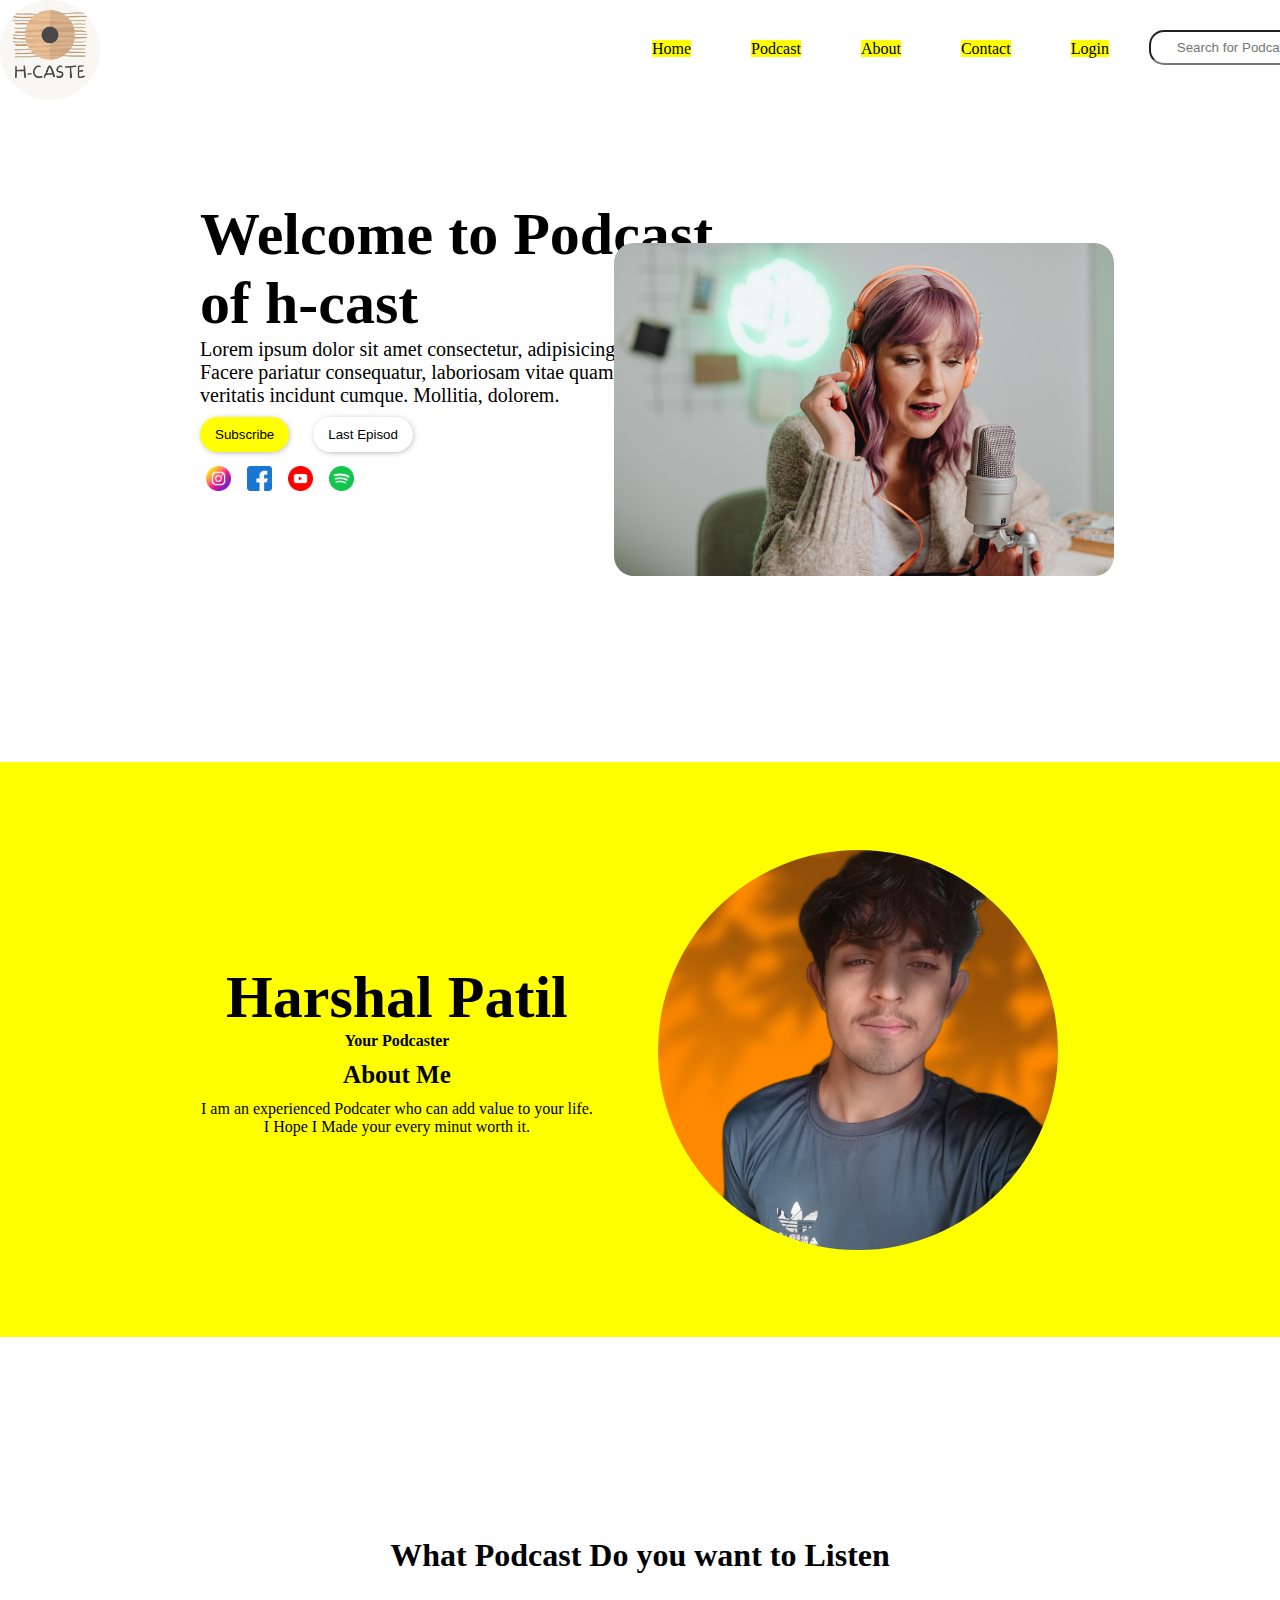
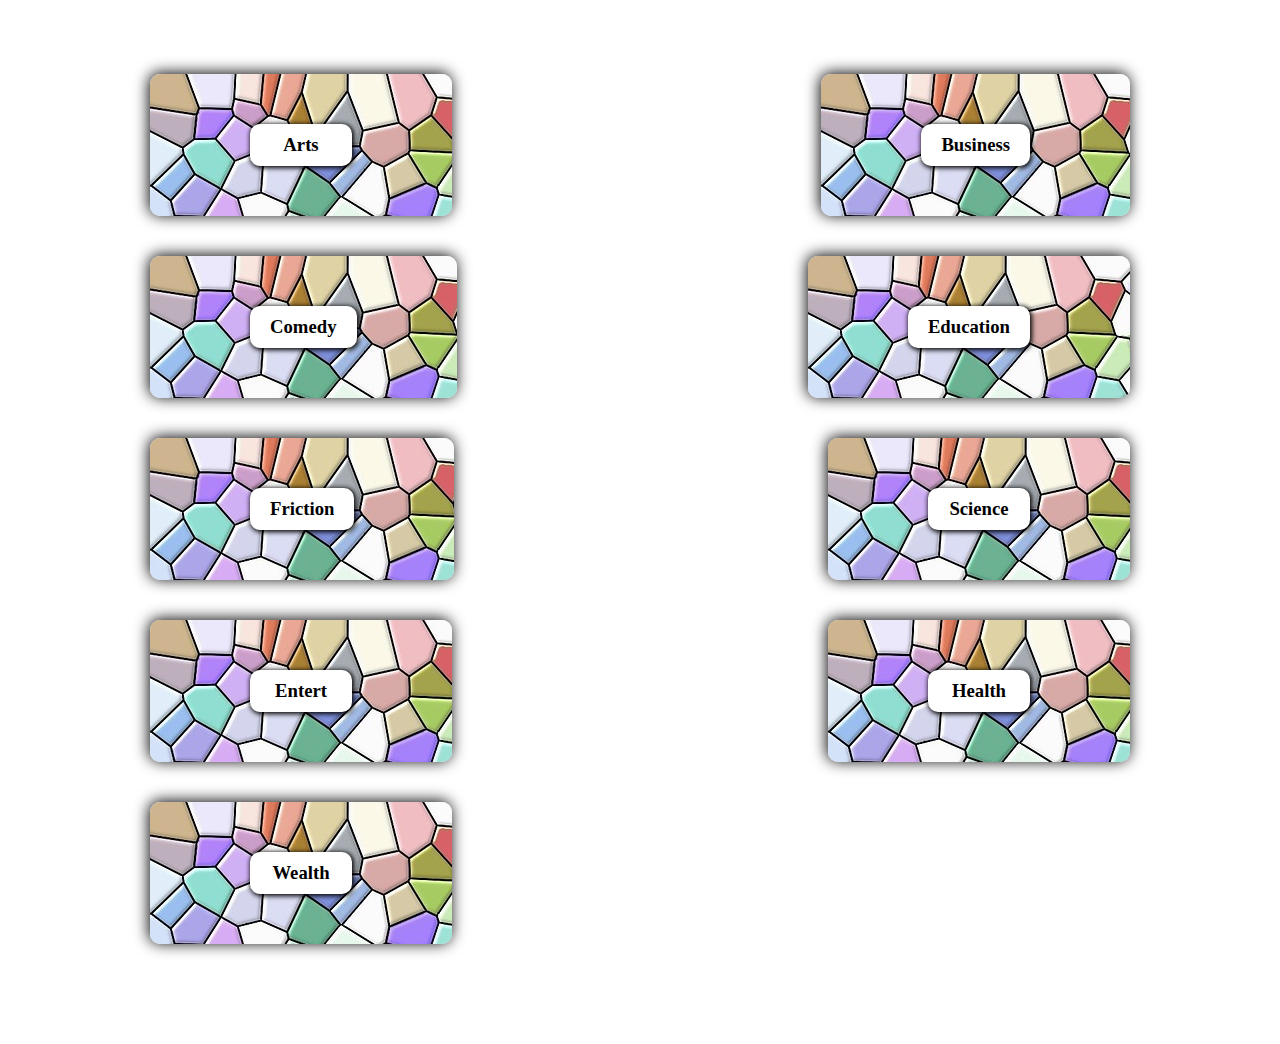
<file: PodCast Web/index.html>
<html lang="en">

<head>
    <meta charset="UTF-8">
    <meta http-equiv="X-UA-Compatible" content="IE=edge">
    <meta name="viewport" content="width=device-width, initial-scale=1.0">
    <title>H-Caste</title>
    <link rel="stylesheet" href="style.css">
</head>
<body>
    <div class="navigation">
        <div>
            <img class="logo" src="img/logo.png">
        </div>
        <nav>
            <ul>

                <li class="firstli"><a href="index.html">Home</a></li>
                <li><a href="podcast.html">Podcast</a></li>
                <li><a href="about.html">About</a></li>
                <li><a href="contact.html">Contact</a></li>
                <li><a href="login.html">Login</a></li>
            </ul>
            <input class="in_nav" type="text" placeholder="       Search for Podcast">
        </nav>
    </div>

    <!-- Container 01 -->
    <div class="container01">
        <div class="cont1text">
            <h1>Welcome to Podcast <br> of h-cast</h1>
            <p>Lorem ipsum dolor sit amet consectetur, adipisicing elit. <br> Facere pariatur consequatur, laboriosam vitae quam quasi <br> veritatis incidunt cumque. Mollitia, dolorem.</p>
            <button class="but1">Subscribe</button>
            <button class="but2">Last Episod</button>
        </div>
        <div class="cont1img">
            <img class="cont1imgc" src="img/pogo.jpg">
        </div>
        <div class="socialicon">
            <img src="img/instagram.png">
            <img src="img/facebook.png">
            <img src="img/youtube.png">
            <img src="img/spotify.png">
        </div>
    </div>
    <!-- Container 02 -->
    <div class="container02">
        <div class="cont01txt">
            <h2>Harshal Patil</h2>
            <h4>Your Podcaster</h4>
            <h3>About Me</h3>
            <p>I am an experienced Podcater who can add value to your life. <br> I Hope I Made your every minut worth it.</p>
        </div>
        <img class="img_sec2" src="img/profile-pic (1).png">
    </div>
    <!-- Container 03 -->
    <div class="container03">
        <h1>What Podcast Do you want to Listen</h1>
        <div class="cont3pod"> <!--Box-Model-->
            <div class="pod">
                <h3>Arts</h3>
            </div>
            <div class="pod">
                <h3>Business</h3>
            </div>
            <div class="pod">
                <h3> Comedy </h3>
            </div>
            <div class="pod">
                <h3>Education</h3>
            </div>
            <div class="pod">
                <h3>Friction</h3>
            </div>
            <div class="pod">
                <h3>Science</h3>
            </div>
            <div class="pod">
                <h3>Entert</h3>
            </div>
            <div class="pod">
                <h3>Health</h3>
            </div>
            <div class="pod">
                <h3>Wealth</h3>
            </div>
        </div>
    </div>
</body>
</html>
</file>
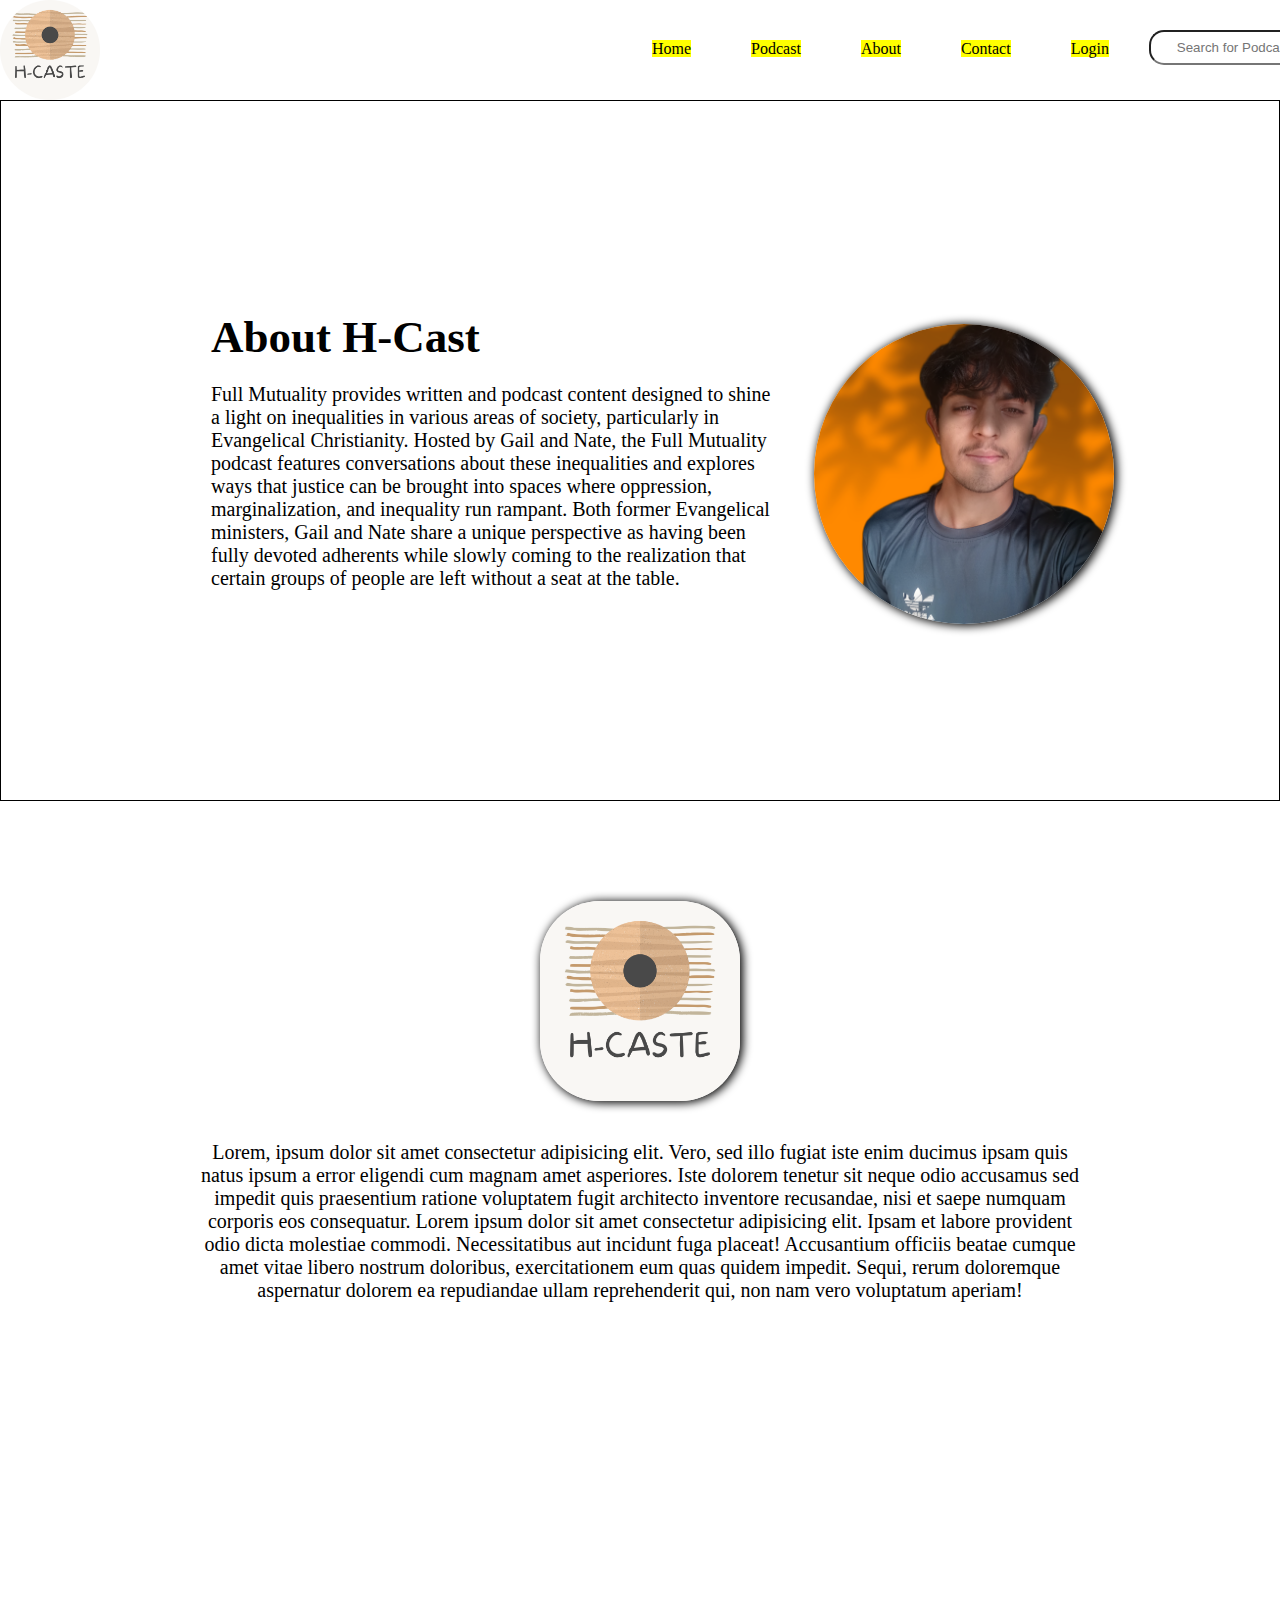
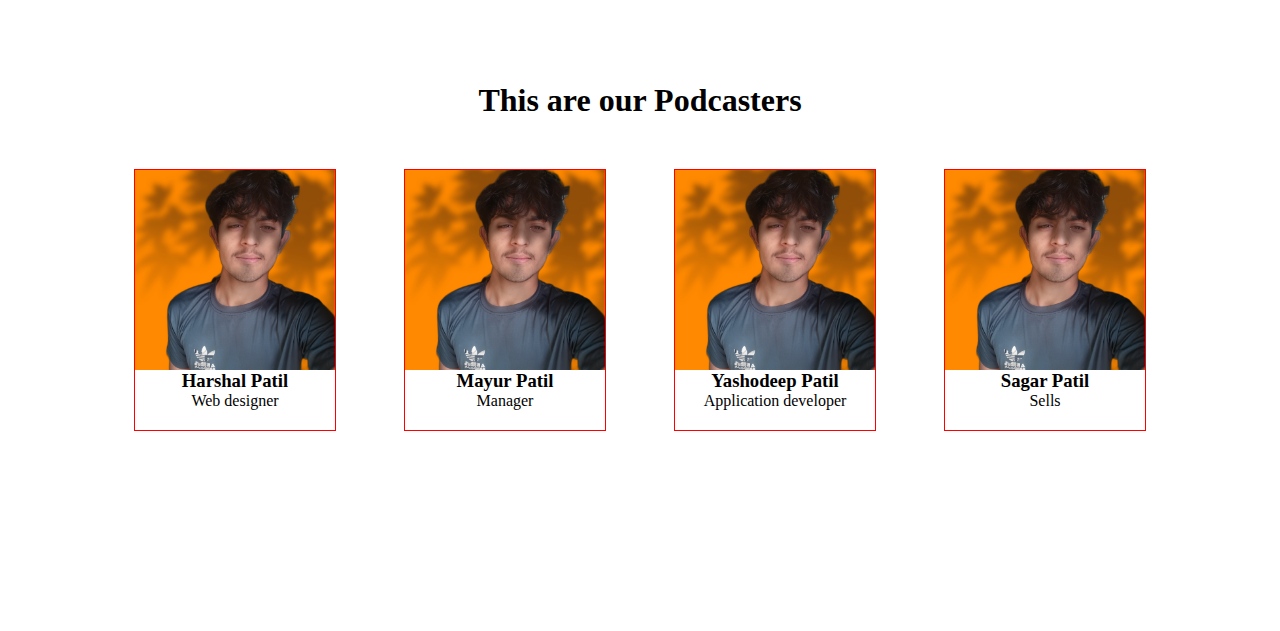
<file: PodCast Web/about.html>
<html lang="en">
<head>
    <meta charset="UTF-8">
    <meta http-equiv="X-UA-Compatible" content="IE=edge">
    <meta name="viewport" content="width=device-width, initial-scale=1.0">
    <title>About</title>
    <link rel="stylesheet" href="about.css">
</head>
<body>
    <!-- navigation -->
    <div class="navigation">
        <div>
            <img class="logo" src="img/logo.png">
        </div>
        <nav>
            <ul>

                <li><a href="index.html">Home</a></li>
                <li><a href="podcast.html">Podcast</a></li>
                <li><a href="about.html">About</a></li>
                <li><a href="contact.html">Contact</a></li>
                <li><a href="login.html">Login</a></li>
            </ul>
            <input class="in_nav" type="text" placeholder="       Search for Podcast">
        </nav>
    </div>

    <!-- Container 01 -->
    <div class="container01">
        <h1>About H-Cast</h1>
        <p>Full Mutuality provides written and podcast content designed to shine a light on inequalities in various areas of society, particularly in Evangelical Christianity. Hosted by Gail and Nate, the Full Mutuality podcast features conversations about these inequalities and explores ways that justice can be brought into spaces where oppression, marginalization, and inequality run rampant.

            Both former Evangelical ministers, Gail and Nate share a unique perspective as having been fully devoted adherents while slowly coming to the realization that certain groups of people are left without a seat at the table. </p>
            <img src="img/profile-pic (1).png" alt="">
    </div>
    <!-- container 02 -->
    <div class="container02">
        <img src="img/logo.png">
        <h2></h2>
        <p>Lorem, ipsum dolor sit amet consectetur adipisicing elit. Vero, sed illo fugiat iste enim ducimus ipsam quis natus ipsum a error eligendi cum magnam amet asperiores. Iste dolorem tenetur sit neque odio accusamus sed impedit quis praesentium ratione voluptatem fugit architecto inventore recusandae, nisi et saepe numquam corporis eos consequatur.
            Lorem ipsum dolor sit amet consectetur adipisicing elit. Ipsam et labore provident odio dicta molestiae commodi. Necessitatibus aut incidunt fuga placeat! Accusantium officiis beatae cumque amet vitae libero nostrum doloribus, exercitationem eum quas quidem impedit. Sequi, rerum doloremque aspernatur dolorem ea repudiandae ullam reprehenderit qui, non nam vero voluptatum aperiam!
        </p>
    </div>
    <!-- container03 -->
    <div class="container03">
        <h1>This are our Podcasters</h1>
        <div class="cont03">

        <div class="podil">
            <img src="img/profile-pic (1).png">
            <h3>Harshal Patil</h3>
            <p>Web designer</p>
        </div>
        <div class="podil">
            <img src="img/profile-pic (1).png">
            <h3>Mayur Patil</h3>
            <p>Manager</p>
        </div>
        <div class="podil">
            <img src="img/profile-pic (1).png">
            <h3>Yashodeep Patil</h3>
            <p>Application developer</p>
        </div>
        <div class="podil">
            <img src="img/profile-pic (1).png">
            <h3>Sagar Patil</h3>
            <p>Sells</p>
        </div>
      </div>        

    </div>
</body>
</html>
</file>
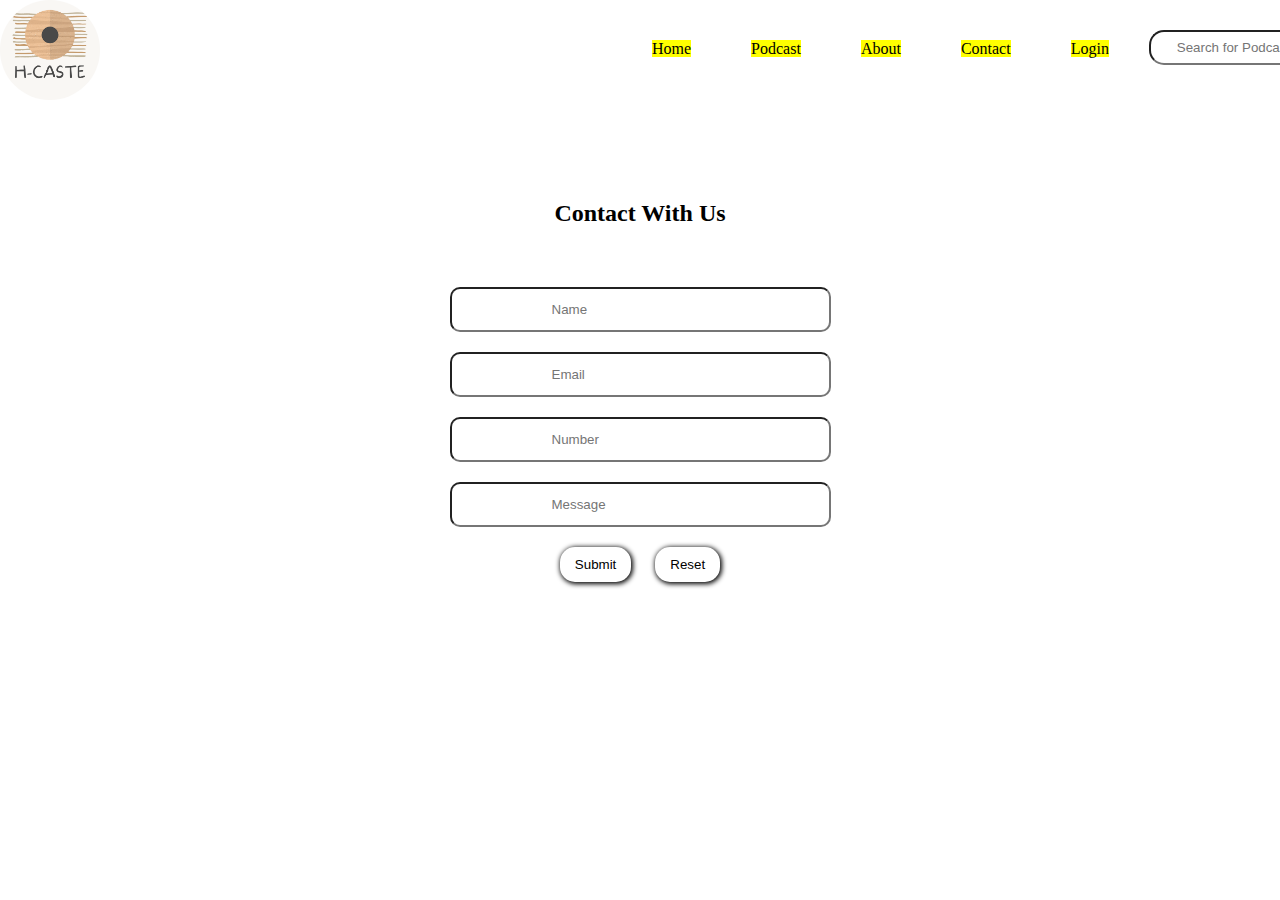
<file: PodCast Web/contact.html>
<html lang="en">
<head>
    <meta charset="UTF-8">
    <meta http-equiv="X-UA-Compatible" content="IE=edge">
    <meta name="viewport" content="width=device-width, initial-scale=1.0">
    <title>Contact</title>
    <link rel="stylesheet" href="contact.css">
</head>
<body>
    <div class="navigation">
        <div>
            <img class="logo" src="img/logo.png">
        </div>
        <nav>
            <ul>
    
                <li><a href="index.html">Home</a></li>
                <li><a href="#">Podcast</a></li>
                <li><a href="about.html">About</a></li>
                <li><a href="contact.html">Contact</a></li>
                <li><a href="login.html">Login</a></li>
            </ul>
            <input class="in_nav" type="text" placeholder="       Search for Podcast">
        </nav>
    </div>
    <div class="contact">
        <h2>Contact With Us</h2>
        <form>
            <input type="text" placeholder="Name"><br>
            <input type="Email" placeholder="Email"><br>
            <input type="Number" placeholder="Number"><br>
            <input type="text" placeholder="Message"><br>
            <button>Submit</button>
            <button>Reset</button>
        </form>
    </div>
</body>
</html>
</file>
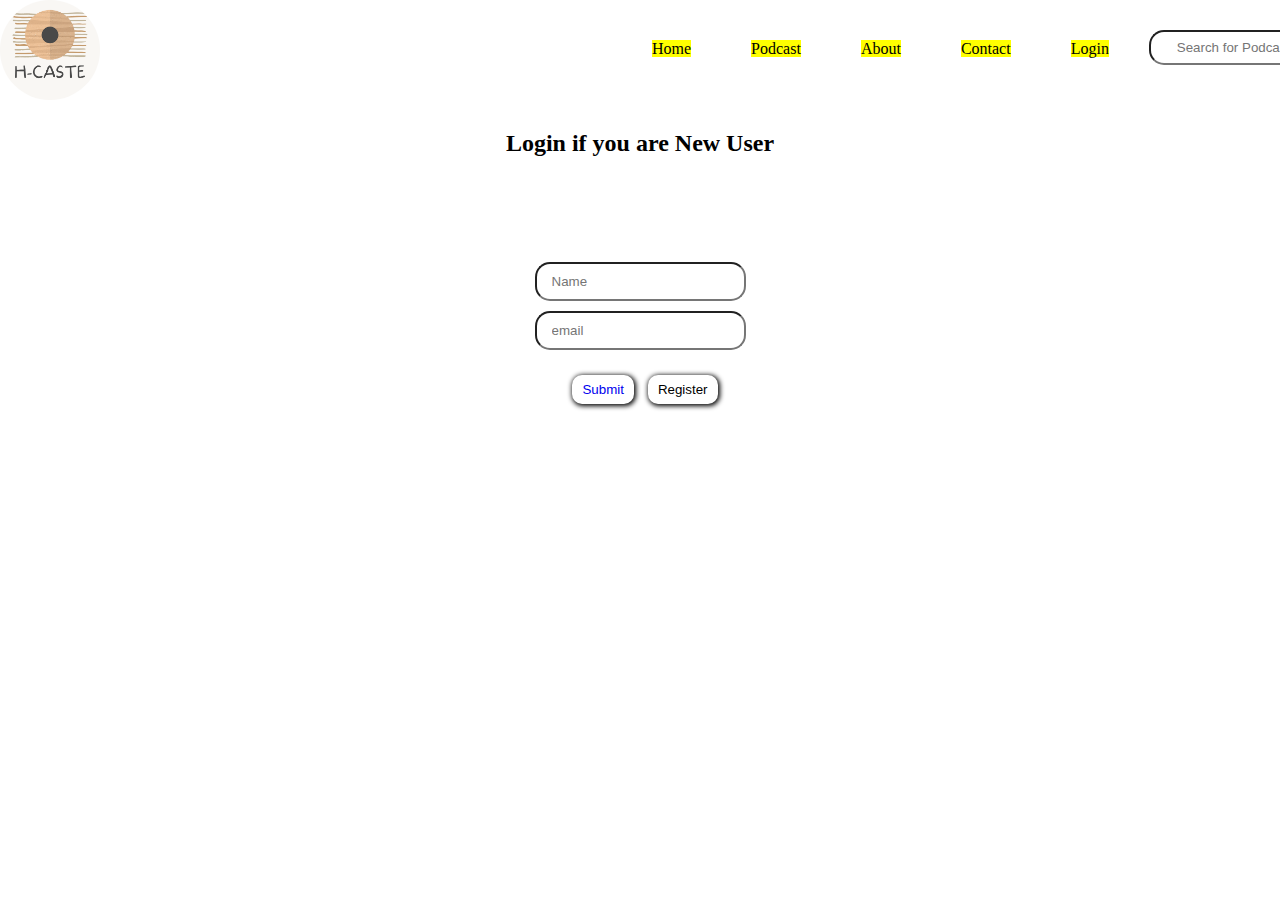
<file: PodCast Web/login.html>
<html lang="en">
<head>
    <meta charset="UTF-8">
    <meta http-equiv="X-UA-Compatible" content="IE=edge">
    <meta name="viewport" content="width=device-width, initial-scale=1.0">
    <title>Login</title>
    <link rel="stylesheet" href="login.css">
</head>
<body>
    <!-- Container -->
    <div class="navigation">
        <div>
            <img class="logo" src="img/logo.png">
        </div>
        <nav>
            <ul>

                <li><a href="index.html">Home</a></li>
                <li><a href="podcast.html">Podcast</a></li>
                <li><a href="about.html">About</a></li>
                <li><a href="contact.html">Contact</a></li>
                <li><a href="login.html">Login</a></li>
            </ul>
            <input class="in_nav" type="text" placeholder="       Search for Podcast">
        </nav>
    </div>
    <!-- container 01 -->
    <h2>Login if you are New User</h2>
    <div class="forml">
        <form action="index.html">
            <input type="text" placeholder="Name"> <br>
            <input type="email" placeholder="email"> <br>
            <button><a href="index.html">Submit</a></button>
            <button>Register</button>
        </form>
    </div>
</body>
</html>
</file>
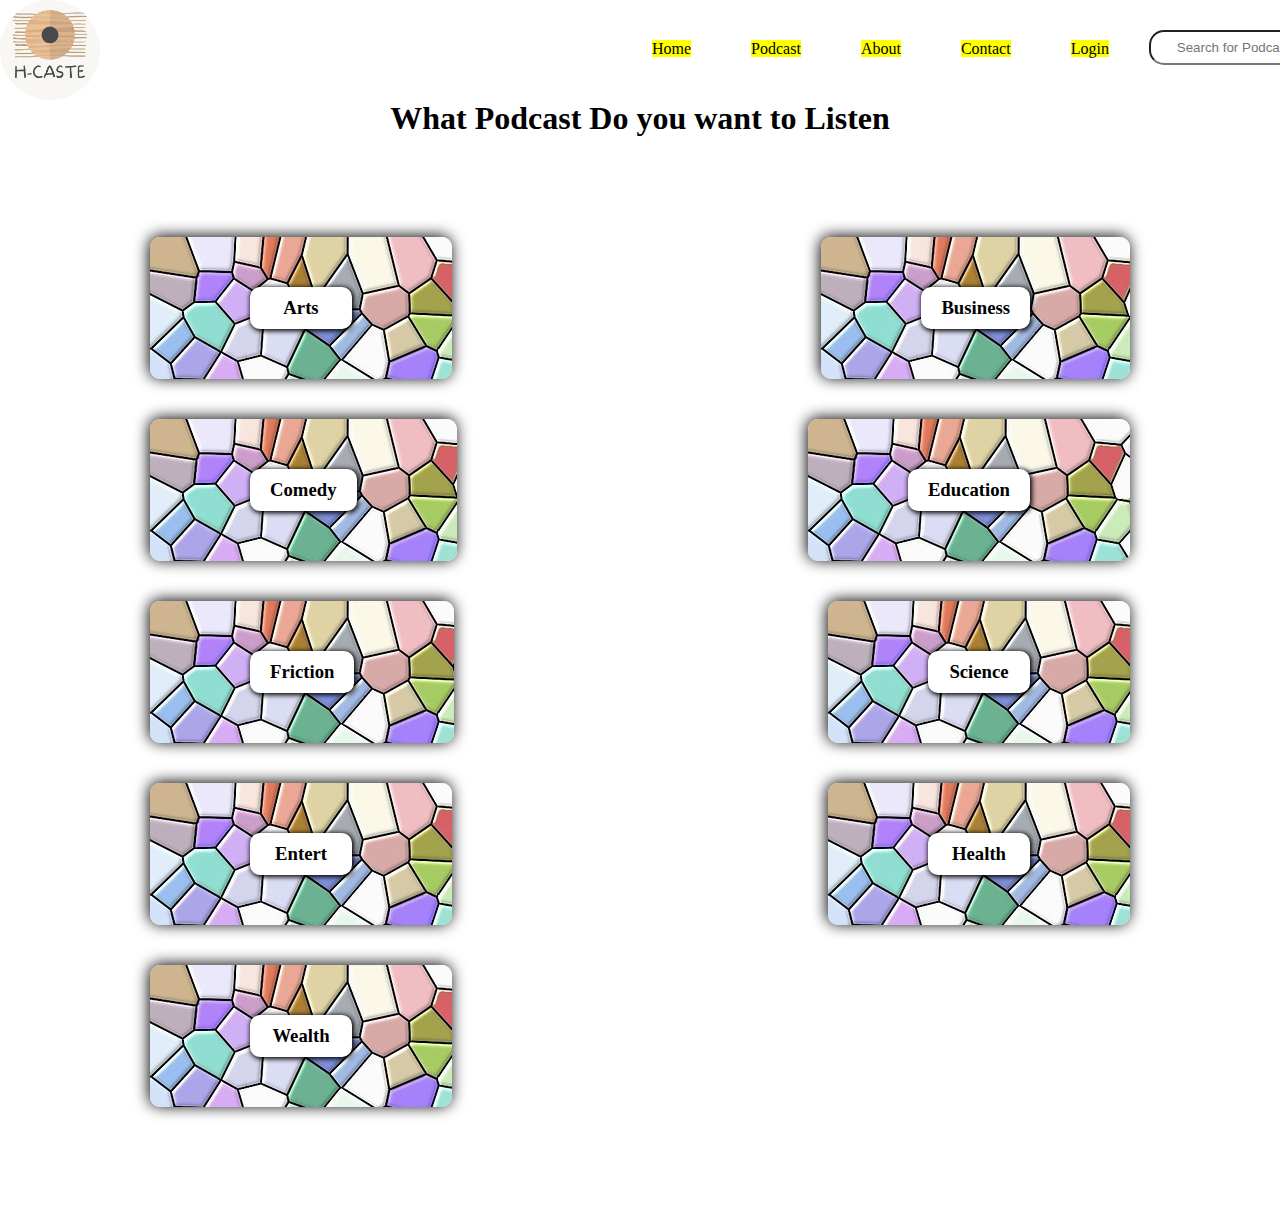
<file: PodCast Web/podcast.html>
<html lang="en">
<head>
    <meta charset="UTF-8">
    <meta http-equiv="X-UA-Compatible" content="IE=edge">
    <meta name="viewport" content="width=device-width, initial-scale=1.0">
    <title>Podcast</title>
    <link rel="stylesheet" href="podcast.css">
</head>
<body>
    <div class="navigation">
        <div>
            <img class="logo" src="img/logo.png">
        </div>
        <nav>
            <ul>

                <li><a href="index.html">Home</a></li>
                <li><a href="podcast.html">Podcast</a></li>
                <li><a href="about.html">About</a></li>
                <li><a href="contact.html">Contact</a></li>
                <li><a href="login.html">Login</a></li>
            </ul>
            <input class="in_nav" type="text" placeholder="       Search for Podcast">
        </nav>
    </div>
    <div class="container03">
        <h1>What Podcast Do you want to Listen</h1>
        <div class="cont3pod"> <!--Box-Model-->
            <div class="pod">
                <h3>Arts</h3>
            </div>
            <div class="pod">
                <h3>Business</h3>
            </div>
            <div class="pod">
                <h3> Comedy </h3>
            </div>
            <div class="pod">
                <h3>Education</h3>
            </div>
            <div class="pod">
                <h3>Friction</h3>
            </div>
            <div class="pod">
                <h3>Science</h3>
            </div>
            <div class="pod">
                <h3>Entert</h3>
            </div>
            <div class="pod">
                <h3>Health</h3>
            </div>
            <div class="pod">
                <h3>Wealth</h3>
            </div>
        </div>
    </div>
</body>
</html>
</file>
<file: PodCast Web/style.css>
/* Universal */
* {
    margin: 0;
    padding: 0;
}

/* Navigation */
.navigation {
    display: flex;
}

.logo {
    width: 100px;
    border-radius: 50%;
    cursor: pointer;
}

nav {
    margin-left: 40%;
    display: flex;
}

.in_nav {
    height: 35px;
    margin-top: 30px;
    border-radius: 15px;
}

nav ul {
    display: flex;
    justify-content: flex-end;
    text-align: center;
    margin: 10px;
}

ul li{
    list-style-type: none;
    margin: 30px;
    border-radius: 50px;
}

ul li a {
    text-decoration: none;
    color: black;
    background-color: yellow;
}
ul li a:hover{
    color: rgb(0, 0, 0);
    background-color: antiquewhite;
}



/* Container 1 */

.container01 {
    /* background: url(img/pod1.png); */
    background-repeat: no-repeat;
    padding-top: 100px;
    padding-bottom:200px ;
    padding-left: 100px;
    padding-right: 200px;
    margin:0px 100px 0px 100px;
    display: flex;
    margin-right: 300px;
}
.cont1text h1{
    font-size: 60px;
}
.cont1text p{
    font-size: 20px;
}
.but1{
    padding: 10px 15px 10px 15px;
    border-radius:20px;
    border: none;
    box-shadow: 1px 1px 10px -5px black;
    margin: 10px 20px 10px 0px;
    text-align: center;
    color: black;
    background-color: yellow;
}
.but1:hover{
    color: black;
    background: white;
}
.but2{
    padding: 10px 15px 10px 15px;
    border-radius:20px;
    border: none;
    box-shadow: 1px 1px 10px -5px black;
    margin: 10px 20px 10px 0px;
    text-align: center;
    color: black;
    background-color: rgb(255, 255, 255);
}
.but2:hover{
    color: black;
    background-color: yellow;
}
.socialicon{
    position: absolute;
    top: 460px;
}
.socialicon img{
    width: 25px;
    padding: 6px;
    cursor: pointer;
}
.socialicon img:hover{
    width: 32px;
}
.cont1img img{
    width: 500px;
    border-radius: 20px;
    position: absolute;
    right: 13%;
    top: 27%;
}



/* container02 */
.container02{
    display: flex;
    border: 1px solid yellow;
    background-color: yellow;
    padding: 200px 200px;
    margin: 100px 0px 200px 0px;
    align-items: center;
    text-align: center;
}
.cont01txt h2{
    font-size: 60px;
}
.cont01txt h3{
    font-size: 25px;
    line-height: 50px;
}
/* .cont01txt p{
    
} */
.img_sec2{
    width: 400px;
    border-radius: 50%;
    padding: 30px;
    position: absolute;
    right: 15%;
}


/* Container 03 */
.container03{
    text-align: center;
}
.cont3pod{
    display: flex;
    flex-wrap: wrap;
    justify-content: space-between;
    padding: 30px;
    margin: 50px 100px;
}
.cont3pod h3{
    box-shadow: 1px 1px 5px 1px  rgb(0, 0, 0);
    background-color: white;
    padding: 10px 20px 10px 20px;
    border-radius: 10px;
}
.pod{
    background: url(img/backg.jpg);
    flex-basis: 10%;
    /* border: 1px solid black; */
    border-radius: 10px;
    padding-right: 100px;
    padding-left: 100px;
    padding-top: 50px;
    padding-bottom: 50px;
    margin: 20px;
    box-shadow: -1px -1px 15px 0px rgb(0, 0, 0);
    cursor: pointer;
}
.pod:hover{
    border-radius: 20px ;
}
.pod h3:hover{
    background-color: yellow;
    border-radius: 20px;
}
</file>
<file: PodCast Web/about.css>
/* Universal */
* {
    margin: 0;
    padding: 0;
}
/* Navigation */
.navigation {
    display: flex;
}

.logo {
    width: 100px;
    border-radius: 50%;
    cursor: pointer;
}

nav {
    margin-left: 40%;
    display: flex;
}

.in_nav {
    height: 35px;
    margin-top: 30px;
    border-radius: 15px;
}

nav ul {
    display: flex;
    justify-content: flex-end;
    text-align: center;
    margin: 10px;
}

ul li{
    list-style-type: none;
    margin: 30px;
    border-radius: 50px;
}

ul li a {
    text-decoration: none;
    color: black;
    background-color: yellow;
}
ul li a:hover{
    color: rgb(0, 0, 0);
    background-color: antiquewhite;
}


/* Container 01 */
.container01{
    border: 1px solid black;
    padding: 200px;
    /* text-align: center; */
}
.container01 h1{
    padding: 10px;
    font-size: 45px;
}
.container01 p{
    padding: 10px;
    font-size: 20px;
    padding-right: 300px;
}
.container01 img{
    width: 300px;
    border-radius: 50%;
    position: absolute;
    top: 36%;
    right: 13%;
    box-shadow: 2px 1px 10px 1px black;
}


/* Container 02 */
.container02{
    text-align: center;
    padding: 100px 100px;
}
.container02 img{
    width: 200px;
    border-radius: 60px;
    box-shadow: 2px 1px 10px 1px black;
}
.container02 p{
    padding: 40px 100px 30px 100px;
    font-size: 20px;
}


/* Container 03 */
.container03{
    text-align:center;
    padding: 200px 100px;
}
.cont03{
    display: flex;
    justify-content: space-around;
}
.container03 h1{
    padding: 50px;
}
.podil{
    border: 1px solid red;
    padding-bottom:20px ;
}
.podil img{
    width: 200px;
}
</file>
<file: PodCast Web/contact.css>
/* Universal */
*{
    margin: 0;
    padding: 0;
}

/* Navigation */

.navigation {
    display: flex;
}

.logo {
    width: 100px;
    border-radius: 50%;
    cursor: pointer;
}

nav {
    margin-left: 40%;
    display: flex;
}

.in_nav {
    height: 35px;
    margin-top: 30px;
    border-radius: 15px;
}

nav ul {
    display: flex;
    justify-content: flex-end;
    text-align: center;
    margin: 10px;
}

ul li{
    list-style-type: none;
    margin: 30px;
    border-radius: 50px;
}

ul li a {
    text-decoration: none;
    color: black;
    background-color: yellow;
}
ul li a:hover{
    color: rgb(0, 0, 0);
    background-color: antiquewhite;
}


/* Container */

.contact{
    text-align: center;
    padding-top: 100px;
}
.contact h3{
    
}
form{
    display: block;
    justify-content: space-around;
    padding-top:50px ;
}
form input{
    margin: 10px 20px 10px 20px;
    padding: 13px 100px 13px 100px;
    border-radius: 10px;
}
form button{
    color: black;
    background-color: white;
    border: none;
    box-shadow: 1px 1px 5px 1px black;
    padding: 10px 15px 10px 15px;
    margin: 10px;
    border-radius: 15px;
    cursor: pointer;
}
</file>
<file: PodCast Web/login.css>
/* Universal */
* {
    margin: 0;
    padding: 0;
}
/* Navigation */
.navigation {
    display: flex;
}

.logo {
    width: 100px;
    border-radius: 50%;
    cursor: pointer;
}

nav {
    margin-left: 40%;
    display: flex;
}

.in_nav {
    height: 35px;
    margin-top: 30px;
    border-radius: 15px;
}

nav ul {
    display: flex;
    justify-content: flex-end;
    text-align: center;
    margin: 10px;
}

ul li{
    list-style-type: none;
    margin: 30px;
    border-radius: 50px;
}

ul li a {
    text-decoration: none;
    color: black;
    background-color: yellow;
}
ul li a:hover{
    color: rgb(0, 0, 0);
    background-color: antiquewhite;
}

/* Container 01 */
.forml{
    text-align: center;
    padding: 100px;
}
.forml input{
    padding: 10px 15px 10px 15px;
    margin: 5px;
    border-radius: 15px;
}
.forml button{
    border: none;
    margin-top: 20px;
    margin-left: 10px ;
    padding: 7px 10px 7px 10px;
    border-radius: 10px;
    background-color: white;
    box-shadow: 1px 1px 5px 1px black;
    cursor: pointer;
}
h2{
    padding-top: 30px;
    text-align: center;
}
a{
    text-decoration: none;
}
</file>
<file: PodCast Web/podcast.css>
/* Universal */
* {
    margin: 0;
    padding: 0;
}

/* Navigation */
/* Navigation */
.navigation {
    display: flex;
}

.logo {
    width: 100px;
    border-radius: 50%;
    cursor: pointer;
}

nav {
    margin-left: 40%;
    display: flex;
}

.in_nav {
    height: 35px;
    margin-top: 30px;
    border-radius: 15px;
}

nav ul {
    display: flex;
    justify-content: flex-end;
    text-align: center;
    margin: 10px;
}

ul li{
    list-style-type: none;
    margin: 30px;
    border-radius: 50px;
}

ul li a {
    text-decoration: none;
    color: black;
    background-color: yellow;
}
ul li a:hover{
    color: rgb(0, 0, 0);
    background-color: antiquewhite;
}


/* container 01 */

.container03{
    text-align: center;
}
.cont3pod{
    display: flex;
    flex-wrap: wrap;
    justify-content: space-between;
    padding: 30px;
    margin: 50px 100px;
}
.cont3pod h3{
    box-shadow: 1px 1px 5px 1px  rgb(0, 0, 0);
    background-color: white;
    padding: 10px 20px 10px 20px;
    border-radius: 10px;
}
.pod{
    background: url(img/backg.jpg);
    flex-basis: 10%;
    /* border: 1px solid black; */
    border-radius: 10px;
    padding-right: 100px;
    padding-left: 100px;
    padding-top: 50px;
    padding-bottom: 50px;
    margin: 20px;
    box-shadow: -1px -1px 15px 0px rgb(0, 0, 0);
    cursor: pointer;
}
.pod:hover{
    border-radius: 20px ;
}
.pod h3:hover{
    background-color: yellow;
    border-radius: 20px;
}
</file>
